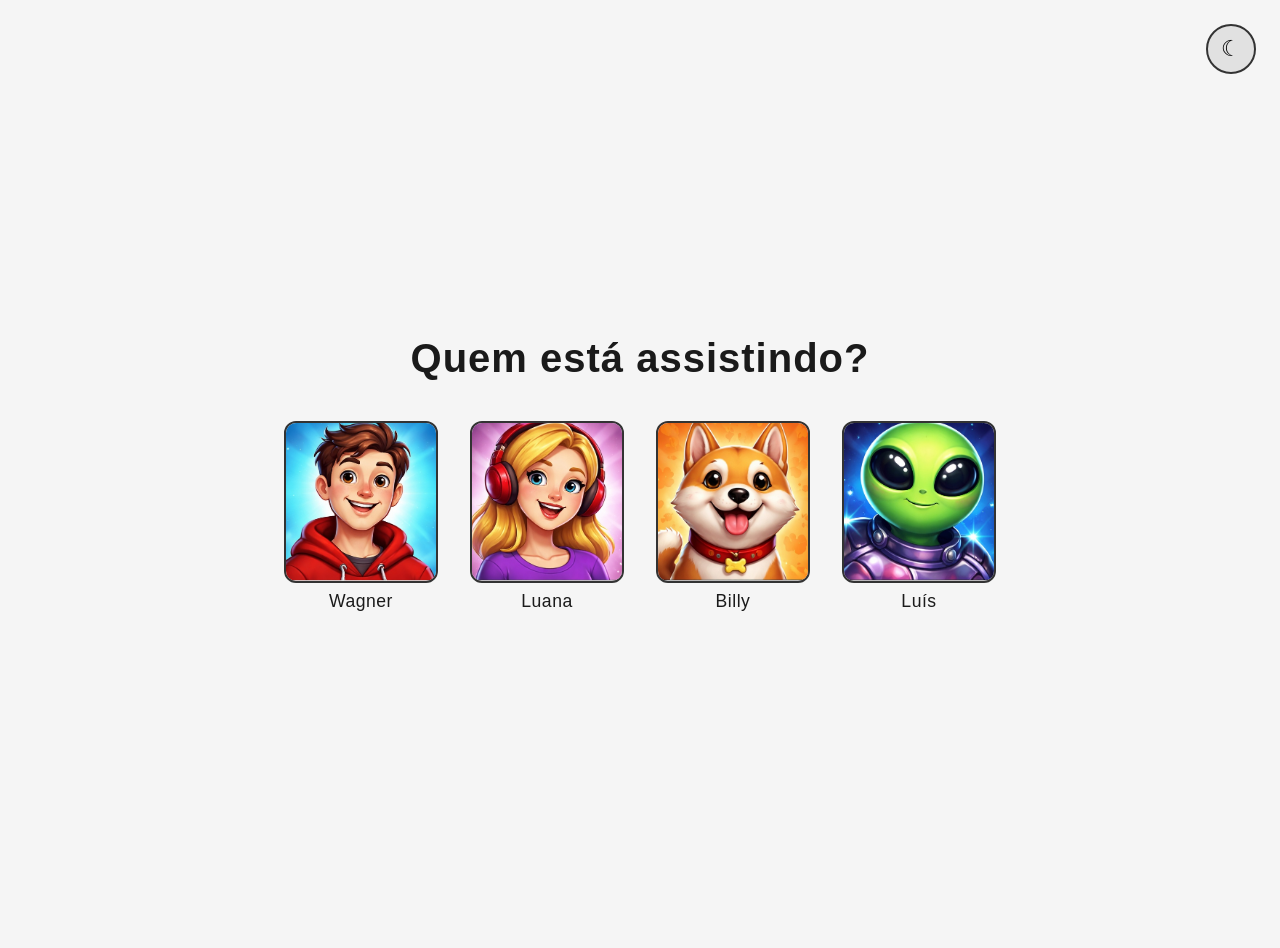
<file: index.html>
<!DOCTYPE html>
<html lang="pt-br" data-theme="dark">
<head>
    <meta charset="UTF-8">
    <meta name="viewport" content="width=device-width, initial-scale=1.0, viewport-fit=cover">
    <meta name="theme-color" content="#141414">
    <meta name="description" content="Selecione o perfil para começar a assistir na Netflix">
    <meta name="mobile-web-app-capable" content="yes">
    <meta name="apple-mobile-web-app-capable" content="yes">
    <meta name="apple-mobile-web-app-status-bar-style" content="black-translucent">
    <title>Netflix - Selecionar Perfil</title>
    <link rel="stylesheet" href="style.css">
</head>
<body>
    <div class="theme-toggle-container">
        <button id="theme-toggle" class="theme-toggle" aria-label="Alternar entre modo claro e escuro">
            <span>☀️</span>
        </button>
    </div>
    <main>
        <h1>Quem está assistindo?</h1>
        <section aria-label="Perfis disponíveis">
            <ul class="profiles">
                <li>
                    <a href="catalogo/catalogo.html" class="profile" data-profile-id="wagner" data-profile-name="Wagner" data-profile-img="assets/perfil-1.jpg">
                        <figure>
                            <img src="assets/perfil-1.jpg" alt="Um personagem de aparência gótica e caricata, com cabelos roxos e monóculo, posa em um cenário fantástico de miniaturas sombrias iluminadas por velas.">
                        </figure>
                        <figcaption>Wagner</figcaption>
                    </a>
                </li>
                <li>
                    <a href="catalogo/catalogo.html" class="profile" data-profile-id="luana" data-profile-name="Luana" data-profile-img="assets/perfil-2.jpg">
                        <figure>
                            <img src="assets/perfil-2.jpg" alt="Imagem de um boné azul">
                        </figure>
                        <figcaption>Luana</figcaption>
                    </a>
                </li>
                <li>
                    <a href="catalogo/catalogo.html" class="profile" data-profile-id="billy" data-profile-name="Billy" data-profile-img="assets/perfil-3.jpg">
                        <figure>
                            <img src="assets/perfil-3.jpg" alt="Imagem de um boné azul">
                        </figure>
                        <figcaption>Billy</figcaption>
                    </a>
                </li>
                <li>
                    <a href="catalogo/catalogo.html" class="profile" data-profile-id="luis" data-profile-name="Luís" data-profile-img="assets/perfil-4.jpg">
                        <figure>
                            <img src="assets/perfil-4.jpg" alt="Imagem de um boné azul">
                        </figure>
                        <figcaption>Luís</figcaption>
                    </a>
                </li>
            </ul>
        </section>
    </main>
    <script src="script.js"></script>
</body>
</html>
</file>
<file: style.css>
body {
    background: #141414;
    /* Define a cor de fundo da página */
    color: #fff;
    /* Define a cor do texto principal */
    font-family: 'Segoe UI', Arial, Helvetica, sans-serif;
    /* Define a fonte usada no site */
    margin: 0;
    /* Remove a margem padrão do body */
    min-height: 100vh;
    /* Garante que o body ocupe pelo menos toda a altura da tela */
    padding: 1rem;
    /* Padding para não colidir com bordas */
    box-sizing: border-box;
    /* Inclui padding no cálculo de largura */
    transition: background-color 0.3s ease, color 0.3s ease;
    /* Transição suave entre temas */
}

main {
    display: flex;
    /* Usa flexbox para layout */
    flex-direction: column;
    /* Organiza os elementos em coluna */
    align-items: center;
    /* Centraliza os itens horizontalmente */
    justify-content: center;
    /* Centraliza os itens verticalmente */
    min-height: 100vh;
    /* Garante altura mínima de 100% da tela */
}

h1 {
    font-size: clamp(1.5rem, 8vw, 2.5rem);
    /* Tamanho responsivo com clamp */
    font-weight: bold;
    /* Deixa o texto em negrito */
    margin-bottom: 2rem;
    /* Espaço abaixo do título */
    letter-spacing: 1px;
    /* Espaçamento entre letras */
    margin-top: 0;
    /* Remove margem superior */
    text-align: center;
    /* Centraliza o texto */
    transition: color 0.3s ease;
    /* Transição suave de cor */
}

section[aria-label="Perfis disponíveis"] {
    width: 100%;
    /* Ocupa toda a largura disponível */
    max-width: 600px;
    /* Limita a largura máxima */
    display: flex;
    /* Usa flexbox */
    justify-content: center;
    /* Centraliza os perfis */
    padding: 0 1rem;
    /* Padding lateral responsivo */
}

.profiles {
    display: flex;
    /* Usa flexbox para os perfis */
    gap: clamp(1rem, 5vw, 2rem);
    /* Espaço responsivo entre os perfis */
    flex-wrap: wrap;
    /* Quebra linhas em telas pequenas */
    justify-content: center;
    /* Centraliza os perfis */
    width: 100%;
    /* Ocupa a largura disponível */
    list-style: none;
    /* Remove números da lista ordenada */
    padding: 0;
    /* Remove padding padrão */
    margin: 0;
    /* Remove margem padrão */
}

.profiles li {
    list-style: none;
    /* Remove item markers */
    counter-reset: none;
    /* Reseta contadores de lista */
    padding: 0;
    /* Remove padding padrão */
    margin: 0;
    /* Remove margem padrão */
}

.profile {
    text-decoration: none;
    /* Remove sublinhado dos links */
    color: #fff;
    /* Cor do texto dos links */
    transition: transform 0.2s, box-shadow 0.2s, filter 0.2s, color 0.3s ease;
    /* Suaviza animações */
    cursor: pointer;
    /* Mostra que é clicável */
}

.profile:hover {
    transform: scale(1.1);
    /* Aumenta o tamanho ao passar o mouse */
}

.profile:active {
    transform: scale(0.95);
    /* Efeito de clique */
}

figure {
    margin: 0;
    /* Remove margem padrão */
    display: flex;
    /* Usa flexbox */
    flex-direction: column;
    /* Organiza em coluna */
    align-items: center;
    /* Centraliza itens */
    overflow: hidden;
    /* Esconde excesso de zoom da imagem */
    border-radius: 12px;
    /* Mantém cantos arredondados */
    border: 2px solid #333;
    /* Borda inicial ao redor da imagem */
    transition: border-color 0.2s ease;
}

figure:hover {
    border-color: #fff;
    /* Borda branca ao passar o mouse */
}

img {
    width: clamp(80px, 25vw, 150px);
    /* Tamanho responsivo das imagens */
    height: clamp(80px, 25vw, 150px);
    /* Altura responsiva */
    border-radius: 10px;
    /* Bordas arredondadas */
    object-fit: cover;
    /* Mantém proporção da imagem */
    margin-bottom: 0.5rem;
    /* Espaço abaixo da imagem */
    background: #222;
    /* Cor de fundo da imagem */
    display: block;
    /* Exibe como bloco */
    border: none;
    /* Removendo borda da própria imagem */
    transition: transform 0.3s, background-color 0.3s ease;
    /* Animação suave */
    transform: scale(1.1);
    /* Zoom inicial de 10% para esconder as bordas internas */
}

img:hover {
    transform: scale(1.15);
    /* Zoom extra no hover */
}

figcaption {
    font-size: clamp(0.85rem, 3vw, 1.1rem);
    /* Tamanho responsivo da legenda */
    font-weight: 500;
    /* Peso da fonte */
    margin-top: 0.5rem;
    /* Espaço acima da legenda */
    letter-spacing: 0.5px;
    /* Espaçamento entre letras */
    text-align: center;
    /* Centraliza o texto */
    transition: color 0.3s ease;
    /* Transição suave de cor */
}

/* ========================================
   MEDIA QUERIES - RESPONSIVIDADE
   ======================================== */

/* Mobile (320px - 480px) */
@media (max-width: 480px) {
    body {
        padding: 0.75rem;
    }

    main {
        min-height: auto;
        padding-top: 2rem;
        padding-bottom: 2rem;
    }

    h1 {
        margin-bottom: 1.5rem;
        margin-top: 1rem;
    }

    .profiles {
        display: grid;
        grid-template-columns: 1fr 1fr;
        gap: 1rem;
        width: 100%;
        max-width: 100%;
    }

    section[aria-label="Perfis disponíveis"] {
        max-width: 100%;
        padding: 0;
    }

    figure {
        padding: 0;
        margin: 0;
        border: none;
    }

    img {
        width: 70px !important;
        height: 70px !important;
        margin-bottom: 0;
        border: 2px solid #333;
        border-radius: 8px;
    }

    img:hover {
        border-color: #fff;
    }

    figcaption {
        font-size: 0.8rem;
        margin-top: 0.5rem;
    }

    .profile:hover {
        transform: scale(1.05);
    }
}

/* Tablet Pequeno (481px - 640px) */
@media (min-width: 481px) and (max-width: 640px) {
    h1 {
        margin-bottom: 1.75rem;
    }

    .profiles {
        gap: 1.25rem;
    }

    img {
        width: 90px !important;
        height: 90px !important;
    }
}

/* Tablet (641px - 768px) */
@media (min-width: 641px) and (max-width: 768px) {
    h1 {
        margin-bottom: 2rem;
    }

    .profiles {
        gap: 1.5rem;
    }

    img {
        width: 110px !important;
        height: 110px !important;
    }

    figcaption {
        font-size: 0.95rem;
    }

    .profile:hover {
        transform: scale(1.08);
    }
}

/* iPad/Tablet Grande (769px - 1024px) */
@media (min-width: 769px) and (max-width: 1024px) {
    h1 {
        margin-bottom: 2rem;
    }

    .profiles {
        gap: 2rem;
    }

    img {
        width: 130px !important;
        height: 130px !important;
    }

    section[aria-label="Perfis disponíveis"] {
        max-width: 700px;
    }
}

/* Desktop (1025px em diante) */
@media (min-width: 1025px) {
    body {
        padding: 1.5rem;
    }

    h1 {
        margin-bottom: 2.5rem;
        font-size: 2.5rem;
    }

    .profiles {
        gap: 2rem;
    }

    img {
        width: 150px !important;
        height: 150px !important;
    }

    section[aria-label="Perfis disponíveis"] {
        max-width: 800px;
    }

    .profile:hover {
        transform: scale(1.12);
        filter: brightness(1.1);
    }
}

/* HD/Full HD (1440px em diante) */
@media (min-width: 1440px) {
    h1 {
        font-size: 3rem;
        margin-bottom: 3rem;
    }

    .profiles {
        gap: 3rem;
    }

    img {
        width: 180px !important;
        height: 180px !important;
    }

    section[aria-label="Perfis disponíveis"] {
        max-width: 1000px;
    }

    figcaption {
        font-size: 1.2rem;
    }

    body {
        padding: 2rem;
    }
}

/* Suporte para Landscape em dispositivos móveis */
@media (max-height: 600px) and (orientation: landscape) {
    main {
        min-height: auto;
        padding: 1rem 0;
    }

    h1 {
        margin-bottom: 1rem;
    }

    img {
        width: 70px !important;
        height: 70px !important;
    }

    figcaption {
        font-size: 0.75rem;
    }
}

/* Proteção para telas muito pequenas (< 320px) */
@media (max-width: 319px) {
    h1 {
        font-size: 1.2rem;
    }

    img {
        width: 60px !important;
        height: 60px !important;
    }

    figcaption {
        font-size: 0.7rem;
    }

    .profiles {
        gap: 0.75rem;
    }
}

/* ========================================
   TEMA - LIGHT MODE
   ======================================== */

html[data-theme="light"] {
    background-color: #f5f5f5;
    color: #1a1a1a;
}

html[data-theme="light"] body {
    background: #f5f5f5;
    /* Fundo claro */
    color: #1a1a1a;
    /* Texto escuro */
    transition: background-color 0.3s ease, color 0.3s ease;
}

html[data-theme="light"] h1 {
    color: #1a1a1a;
}

html[data-theme="light"] .profile {
    color: #1a1a1a;
}

html[data-theme="light"] img {
    background: #e0e0e0;
    /* Fundo mais claro para imagens */
    border-color: #ccc;
    /* Borda mais clara */
}

html[data-theme="light"] img:hover {
    border-color: #1a1a1a;
    /* Borda escura ao passar o mouse */
}

html[data-theme="light"] figcaption {
    color: #1a1a1a;
}

/* ========================================
   BOTÃO TOGGLE DE TEMA
   ======================================== */

.theme-toggle-container {
    position: fixed;
    top: 1.5rem;
    right: 1.5rem;
    z-index: 1000;
    /* Garante que fica acima de tudo */
}

.theme-toggle {
    background: none;
    border: 2px solid #666;
    /* Borda cinza neutra */
    border-radius: 50%;
    width: 50px;
    height: 50px;
    display: flex;
    align-items: center;
    justify-content: center;
    cursor: pointer;
    font-size: 1.5rem;
    transition: all 0.3s ease;
    padding: 0;
    outline: none;
    color: #fff;
}

html[data-theme="dark"] .theme-toggle {
    border-color: #666;
    background-color: rgba(255, 255, 255, 0.1);
}

html[data-theme="dark"] .theme-toggle:hover {
    border-color: #fff;
    background-color: rgba(255, 255, 255, 0.15);
    transform: scale(1.1);
}

html[data-theme="dark"] .theme-toggle:active {
    transform: scale(0.95);
}

html[data-theme="light"] .theme-toggle {
    border-color: #333;
    background-color: rgba(0, 0, 0, 0.08);
    color: #1a1a1a;
}

html[data-theme="light"] .theme-toggle:hover {
    border-color: #1a1a1a;
    background-color: rgba(0, 0, 0, 0.12);
    transform: scale(1.1);
}

html[data-theme="light"] .theme-toggle:active {
    transform: scale(0.95);
}

/* Animação de rotação suave */
@keyframes themeToggleSpin {
    from {
        transform: rotate(0deg);
    }

    to {
        transform: rotate(360deg);
    }
}

.theme-toggle span {
    display: inline-block;
    transition: transform 0.3s ease, color 0.3s ease;
    color: #fff;
    font-size: 1.4rem;
    line-height: 1;
    font-family: 'Segoe UI Symbol', 'Arial Unicode MS', sans-serif;
    text-shadow: none;
}

html[data-theme="light"] .theme-toggle span {
    color: #000;
}

.theme-toggle:active span {
    animation: themeToggleSpin 0.6s ease-in-out;
}

/* Responsividade do botão */
@media (max-width: 480px) {
    .theme-toggle-container {
        top: 1rem;
        right: 1rem;
    }

    .theme-toggle {
        width: 45px;
        height: 45px;
        font-size: 1.2rem;
        border-width: 1.5px;
    }
}

@media (max-height: 600px) and (orientation: landscape) {
    .theme-toggle-container {
        top: 0.75rem;
        right: 0.75rem;
    }

    .theme-toggle {
        width: 40px;
        height: 40px;
        font-size: 1rem;
        border-width: 1.5px;
    }
}
</file>
